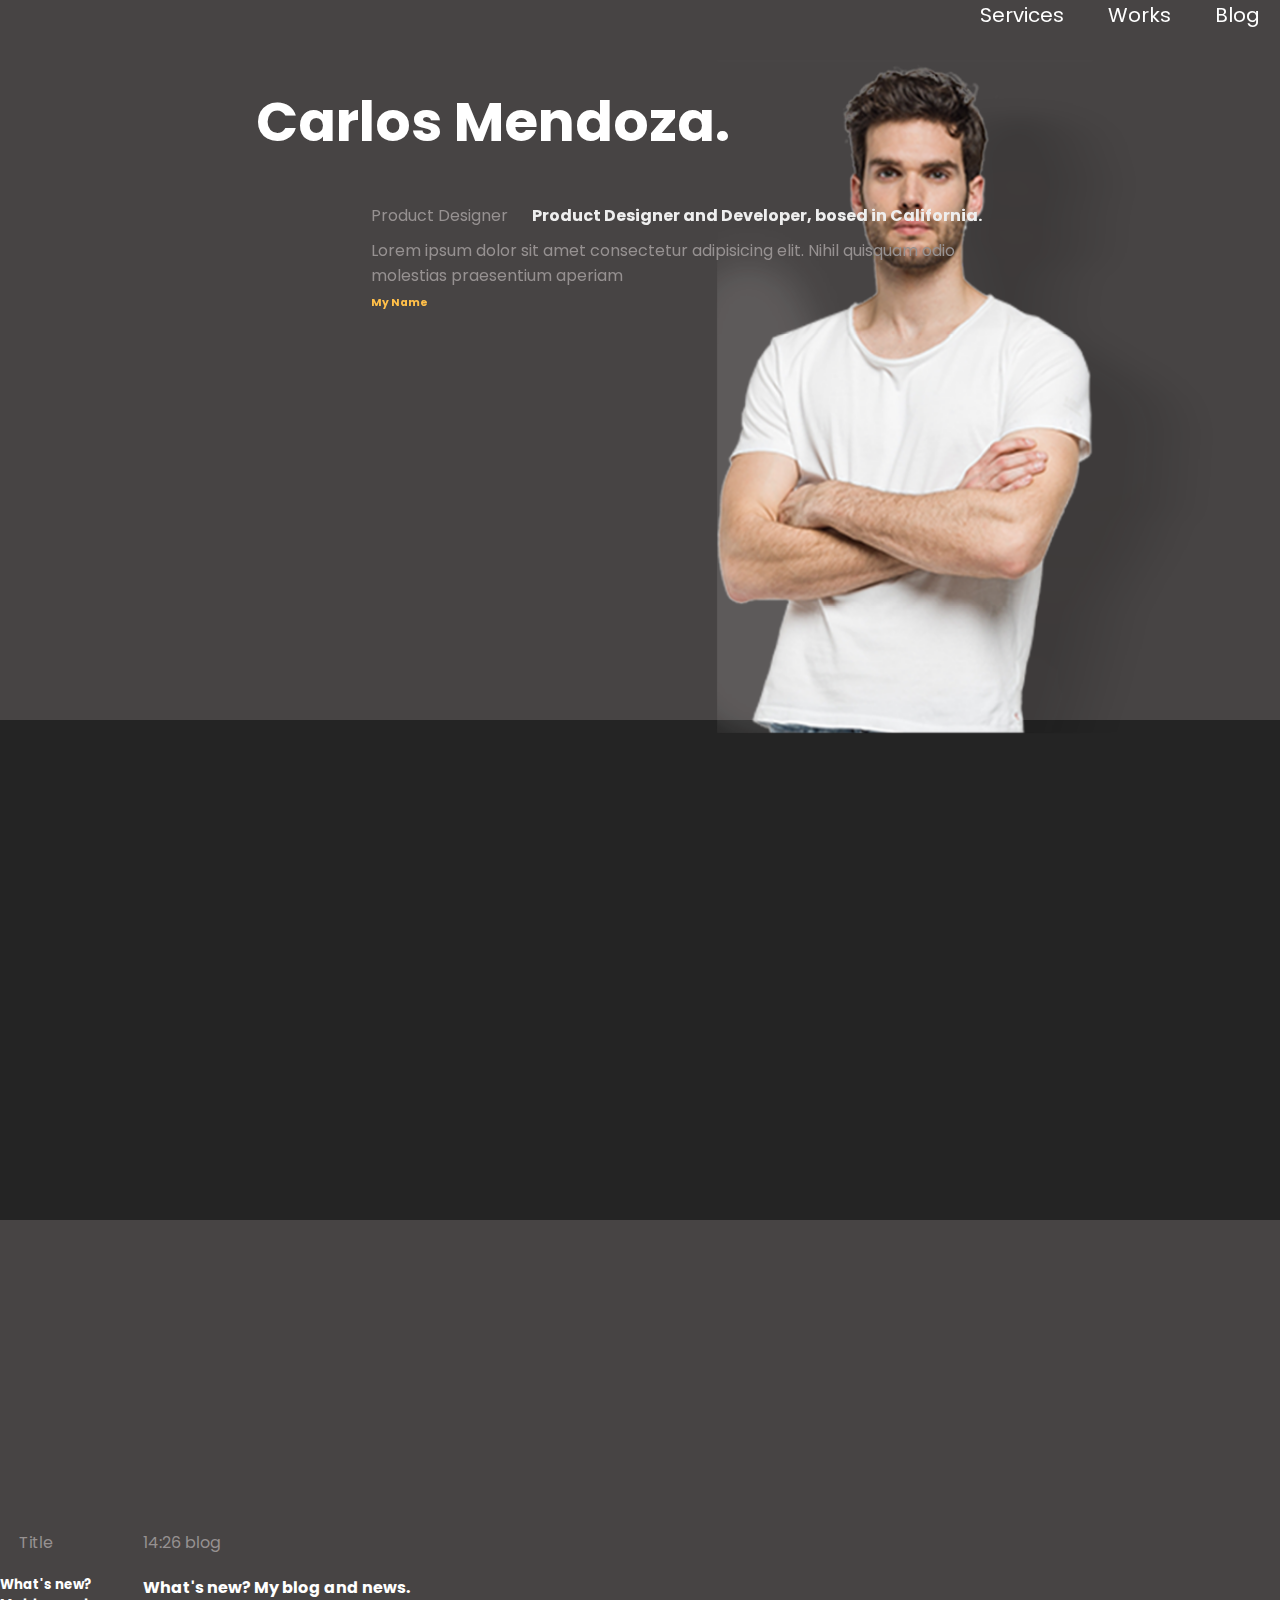
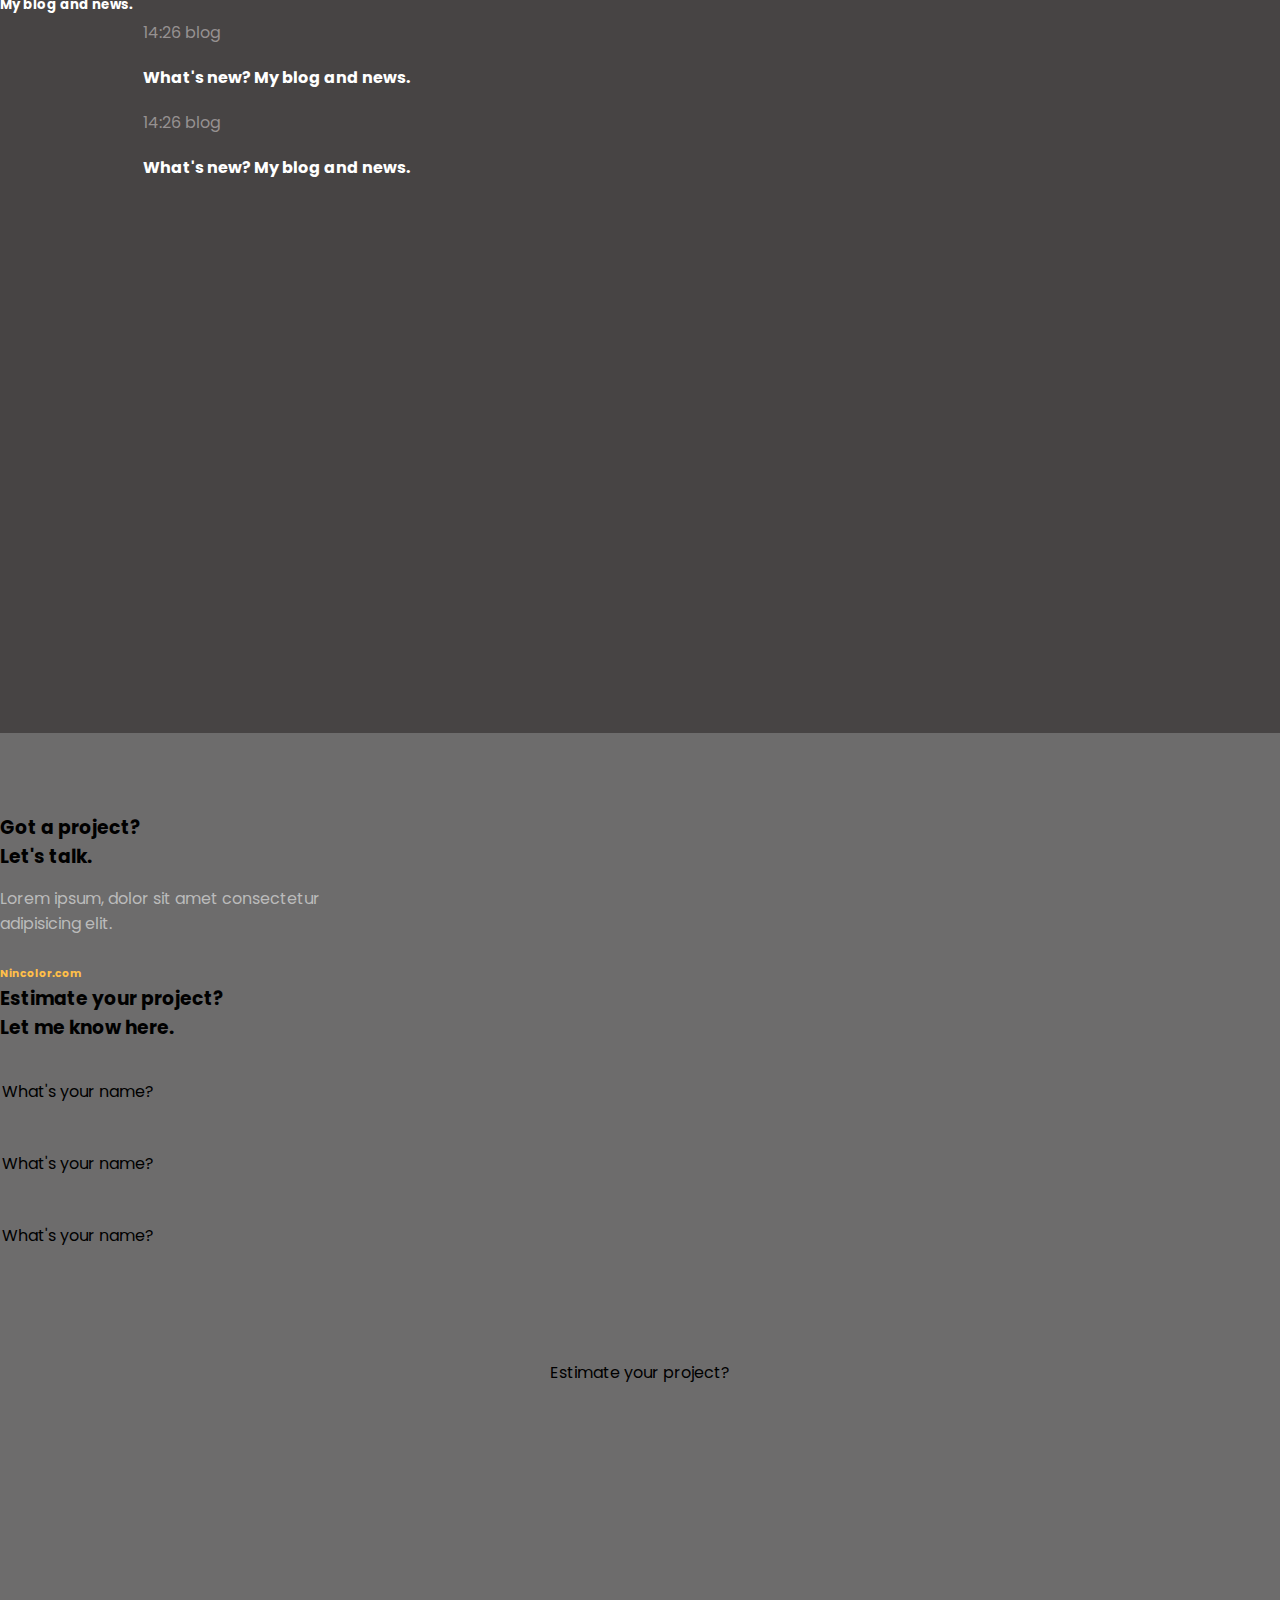
<file: kusto/index.html>
<!DOCTYPE html>
<html lang="en">
<head>
    <meta charset="UTF-8">
    <meta http-equiv="X-UA-Compatible" content="IE=edge">
    <meta name="viewport" content="width=device-width, initial-scale=1.0">
    <title>Welcom to web site</title>
    <link href="https://unpkg.com/aos@2.3.1/dist/aos.css" rel="stylesheet">
    <script src="https://unpkg.com/aos@2.3.1/dist/aos.js"></script>
    <link href="https://cdn.jsdelivr.net/npm/bootstrap@5.1.3/dist/css/bootstrap.min.css" rel="stylesheet" integrity="sha384-1BmE4kWBq78iYhFldvKuhfTAU6auU8tT94WrHftjDbrCEXSU1oBoqyl2QvZ6jIW3" crossorigin="anonymous">
    <link rel="stylesheet" href="https://pro.fontawesome.com/releases/v5.10.0/css/all.css" integrity="sha384-AYmEC3Yw5cVb3ZcuHtOA93w35dYTsvhLPVnYs9eStHfGJvOvKxVfELGroGkvsg+p" crossorigin="anonymous"/>
    <link rel="stylesheet" href="style.css">
</head>
<body>
    <div class="box w-100">
        <nav>
            <div class="container">
                <div class="logo">
                    <i class="far fa-grin"></i>
                </div>
                <ul class="list-group list-group-horizontal">
                    <li data-aos="fade-right" data-aos-delay="50"><a href="#">Services</a></li>
                    <li data-aos="fade-right" data-aos-delay="200"><a href="#">Works</a></li>
                    <li data-aos="fade-right" data-aos-delay="300"><a href="#">Blog</a></li>
                </ul>
            </div>
        </nav>
        <div class="display w-100" >
            <div class="box1 row">
                <div class="img col-12 col-md-6">
                    <h1 data-aos="fade-left" >Carlos Mendoza.</h1>
                    <img src="model.png" alt="" class="model">
                    <a href="#"><i class="fab fa-facebook" data-aos="fade-up" data-aos-delay="50"></i></a>
                    <a href="#"><i class="fab fa-instagram" data-aos="fade-up" data-aos-delay="150"></i></a>
                    <a href="#"><i class="fab fa-linkedin-in" data-aos="fade-up" data-aos-delay="250"></i></a>
                </div>
                <div class="title col-12 col-md-6">
                    <i class="fas fa-arrow-right"></i>
                    <p data-aos="fade-left">Product Designer</p>
                    <h4 data-aos="fade-left" data-aos-delay="200">Product Designer and Developer, bosed in California.</h4>
                    <p data-aos="fade-left" data-aos-delay="300">
                        Lorem ipsum dolor sit amet consectetur adipisicing elit. Nihil quisquam odio molestias praesentium aperiam 
                    </p>
                    <a href="#">
                        <h6 data-aos="fade-left" data-aos-delay="400">My Name</h6>
                        <i class="fas fa-arrow-right" data-aos="fade-left" data-aos-delay="400"></i>
                    </a>
                </div>
            </div>
        </div>
    </div>
    <div class="past">
        <div class="container">
            <div class="row">
                <div class="past1 col-md-6 w-50" data-aos="fade-up">
                    <i class="fas fa-arrow-right"></i>
                    <p>Title</p>
                    <h5>Any Type Of Query & Discussion.</h5>
                    <p>Lorem ipsum dolor sit amet, consectetur adipisicing elit.</p>
                    <a href="#">
                        <h6>Nincolor.com</h6>
                        <i class="fas fa-arrow-right"></i>
                    </a>
                </div>
                <div class="past2 col-md-6 w-50" data-aos="fade-up" data-aos-delay="250">
                    <h4>
                        You con't use up creatlvlty, the more you use, more you have in your signifant mind. 
                    </h4>
                    <p>Lorem, ipsum dolor sit amet consectetur adipisicing elit. Omnis saepe excepturi asperiores illum aliquam alias. Voluptatibus blanditiis vitae in, quo placeat ab vero labore eos, aut ad voluptatum, asperiores eaque?</p>
                    <div class="row">
                        <div class="col-12 col-md-6">
                            <h1>14</h1>
                            <p>previous condition</p>
                        </div>
                        <div class="col-12 col-md-6">
                            <h1>187</h1>
                            <p>next case</p>
                        </div>
                    </div>
                </div>
            </div>
        </div>
    </div>
    <div class="orta">
        <div class="container">
            <div class="row">
                <div class="card card1 col-md-4" data-aos="fade-up" data-aos-delay="50">
                    <i class="fas fa-desktop"></i>
                    <h4>Product Designer.</h4>
                </div>
                <div class="card col-md-4" data-aos="fade-up" data-aos-delay="250">
                    <i class="fas fa-desktop"></i>
                    <h4>Branding Designer.</h4>
                </div>
                <div class="card col-md-4" data-aos="fade-up" data-aos-delay="350">
                    <i class="fas fa-desktop"></i>
                    <h4>Full Stack Developer.</h4>
                </div>
            </div>
        </div>
    </div>
    <div class="chec">
        <div class="container">
            <div class="div">
                <div class="div1 w-50">
                    <i class="fas fa-arrow-right"></i>
                    <p>Title</p>
                    <h5>What's new?<br> My blog and news.</h5>
                </div>
                <div class="div2 w-50">
                    <div class="row">
                        <div class="col-12">
                            <p>14:26 blog</p>
                            <h4>What's new? My blog and news.</h4>
                            <i class="fas fa-arrow-right"></i>
                        </div>
                        <div class="col-12">
                            <p>14:26 blog</p>
                            <h4>What's new? My blog and news.</h4>
                            <i class="fas fa-arrow-right"></i>
                        </div>
                        <div class="col-12">
                            <p>14:26 blog</p>
                            <h4>What's new? My blog and news.</h4>
                            <i class="fas fa-arrow-right"></i>
                        </div>                        
                    </div>
                </div>
            </div>
        </div>
        <div class="container">
            <div class="chec2 d-flex">
                <div class="w-50" data-aos="fade-up" data-aos-delay="50">
                    <img src="images.jpg" alt="">
                </div>
                <div class="text w-50" data-aos="fade-up" data-aos-delay="250">
                    <!-- <p>''</p> -->
                    <h3 data-aos="fade-up" data-aos-delay="350">Amazing! At vero eos et occu samus et kusto odio dignissimoson ducimus qui blan ditlis proesen thum volup capitan nise no kamani kuc kuc hatohe!</h3>
                    <h5>James Wardey</h5>
                    <span>Amazing company</span>
                    <table>
                        <tr>
                            <td class="td"></td>
                            <td></td>
                            <td></td>
                            <td></td>
                        </tr>
                    </table>
                </div>
            </div>
        </div>
    </div>
    <div class="footer">
        <div class="container">
            <div class="foo w-100 d-flex">
                <div class="bir w-50">
                    <h3 class="text-white">Got a project? <br> Let's talk.</h3>
                    <p>Lorem ipsum, dolor sit amet consectetur <br> adipisicing elit.</p>
                    <a href="#">
                        <h6>Nincolor.com</h6>
                        <i class="fas fa-arrow-right"></i>
                    </a>
                </div>
                <div class="ikki w-50">
                    <h3 class="text-white">Estimate your project? <br> Let me know here.</h3>
                    <table class="table text-white">
                        <tr>
                            <td>What's your name?</td>
                        </tr>
                        <tr>
                            <td>What's your name?</td>
                        </tr>
                        <tr>
                            <td>
                                What's your name? <i class="fas fa-arrow-right"></i> </td>
                        </tr>
                    </table>
                </div>
            </div>
        </div>
        <div class="icon mt-5">
            <i class="far fa-grin" ></i>
            <p class="text-white mt-3">Estimate your project?</p>
            <a href="#"><i class="fab fa-facebook"></i></a>
            <a href="#"><i class="fab fa-instagram"></i></a>
            <a href="#" ><i class="fab fa-linkedin-in"></i></a>
        </div>
    </div>






    <script src="https://cdn.jsdelivr.net/npm/bootstrap@5.1.3/dist/js/bootstrap.bundle.min.js" integrity="sha384-ka7Sk0Gln4gmtz2MlQnikT1wXgYsOg+OMhuP+IlRH9sENBO0LRn5q+8nbTov4+1p" crossorigin="anonymous"></script>
    
    <script>
        AOS.init({
            duration: 1000,
            offset: 200
        });
    </script>
</body>
</html>
</file>
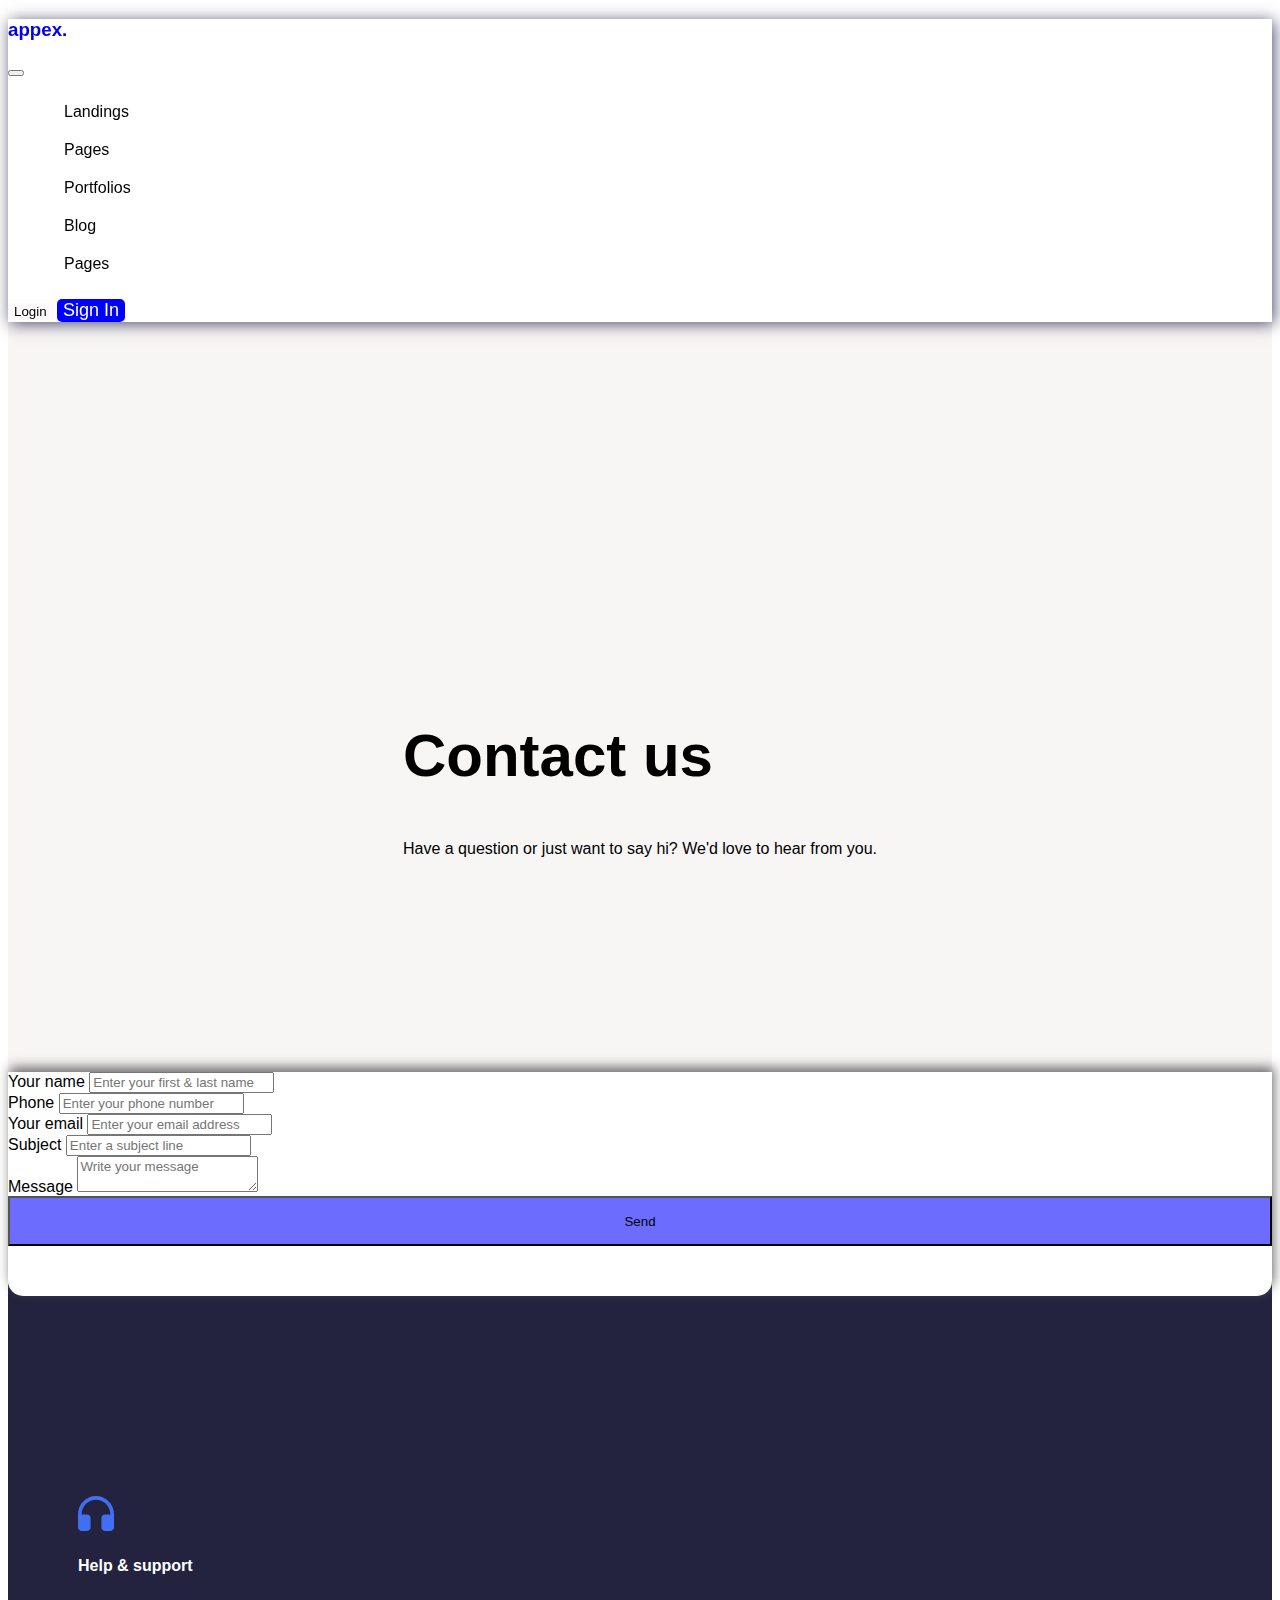
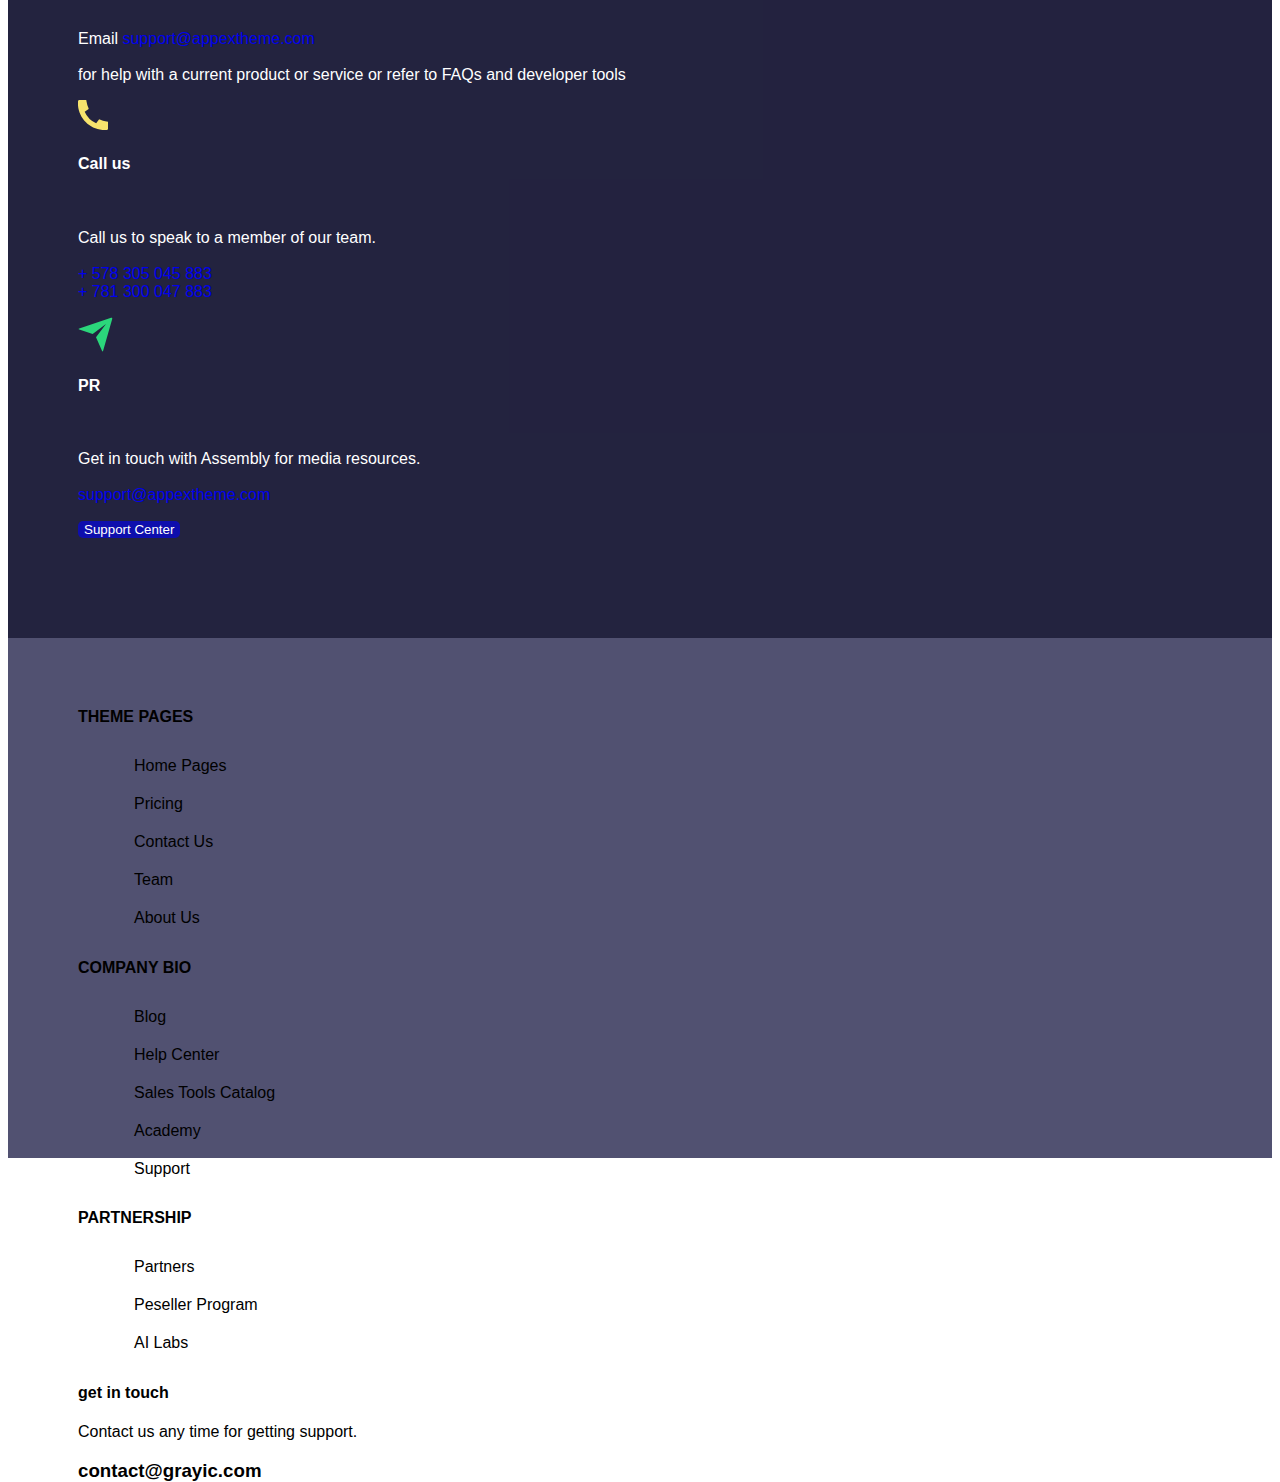
<file: Web sayit3/index.html>
<!DOCTYPE html>
<html lang="en">

<head>
    <meta charset="UTF-8">
    <meta http-equiv="X-UA-Compatible" content="IE=edge">
    <meta name="viewport" content="width=device-width, initial-scale=1.0">
    <title>Document</title>
    <link rel="stylesheet" href="https://cdn.jsdelivr.net/npm/bootstrap@4.6.0/dist/css/bootstrap.min.css"
        integrity="sha384-B0vP5xmATw1+K9KRQjQERJvTumQW0nPEzvF6L/Z6nronJ3oUOFUFpCjEUQouq2+l" crossorigin="anonymous">
    <link rel="stylesheet" href="https://cdnjs.cloudflare.com/ajax/libs/font-awesome/5.15.3/css/all.min.css"
        integrity="sha512-iBBXm8fW90+nuLcSKlbmrPcLa0OT92xO1BIsZ+ywDWZCvqsWgccV3gFoRBv0z+8dLJgyAHIhR35VZc2oM/gI1w=="
        crossorigin="anonymous" />
        <link rel="stylesheet" href="https://pro.fontawesome.com/releases/v5.10.0/css/all.css" integrity="sha384-AYmEC3Yw5cVb3ZcuHtOA93w35dYTsvhLPVnYs9eStHfGJvOvKxVfELGroGkvsg+p" crossorigin="anonymous"/>
    <link rel="stylesheet" href="style.css">
</head>

<body>

    <header>
        <div class="sticky">
            <nav class="navbar navbar-expand-lg navbar-light d-flex justify-content-between py-4 px-5">
                <a class="navbar-brand" href="#">
                    <h3>appex.</h3>
                </a>
                <button class="navbar-toggler" type="button" data-toggle="collapse" data-target="#navbarNavDropdown"
                    aria-controls="navbarNavDropdown" aria-expanded="false" aria-label="Toggle navigation">
                    <span class="navbar-toggler-icon"></span>
                </button>
                <div class="contact">

                    <ul class="menu d-flex p-0 m-0">
                        <li>
                            <a href="#">Landings</a>
                            <ul class="inner-menu p-0 m-0">
                                <li><a href="#">Software </a></li>
                                <li><a href="#">Mobile App </a></li>
                                <li><a href="#">Video Conferrence </a></li>
                                <li><a href="#">Crypto </a></li>
                                <li><a href="#">Web Application </a></li>
                                <li><a href="#">IOS App </a></li>
                                <li><a href="#">Web Hosting </a></li>
                                <li><a href="#">Online Course </a></li>
                            </ul>
                        </li>
                        <li><a href="#">Pages</a>
                            <ul class="inner-menu p-0 m-0">
                                <li><a href="#">Software </a></li>
                                <li><a href="#">Mobile App </a></li>
                                <li><a href="#">Video Conferrence </a></li>
                                <li><a href="#">Crypto </a></li>
                                <li><a href="#">Web Application </a></li>
                                <li><a href="#">IOS App </a></li>
                                <li><a href="#">Web Hosting </a></li>
                                <li><a href="#">Online Course </a></li>
                            </ul>
                        </li>
                        <li><a href="#">Portfolios</a>
                            <ul class="inner-menu p-0 m-0">
                                <li><a href="#">Software </a></li>
                                <li><a href="#">Mobile App </a></li>
                                <li><a href="#">Video Conferrence </a></li>
                                <li><a href="#">Crypto </a></li>
                                <li><a href="#">Web Application </a></li>
                                <li><a href="#">IOS App </a></li>
                                <li><a href="#">Web Hosting </a></li>
                                <li><a href="#">Online Course </a></li>
                            </ul>
                            <ul class="inner-menu p-0 m-0">
                                <li><a href="#">Software </a></li>
                                <li><a href="#">Mobile App </a></li>
                                <li><a href="#">Video Conferrence </a></li>
                                <li><a href="#">Crypto </a></li>
                                <li><a href="#">Web Application </a></li>
                                <li><a href="#">IOS App </a></li>
                                <li><a href="#">Web Hosting </a></li>
                                <li><a href="#">Online Course </a></li>
                            </ul>
                        </li>
                        <li><a href="#">Blog</a></li>
                        <li><a href="#">Pages</a></li>

                    </ul>
                </div>
                <button class="log">Login</button>
                <button class="kkk px-4 py-2">Sign In</button>

            </nav>
        </div>
        <div class="row kuk">
            <div class="col-lg-12">
                <div class="contact-us-banner text-center mx-5 my-5">
                    <h2 class="tac">Contact us</h2>
                    <p>Have a question or just want to say hi? We'd love to hear from you.</p>
                </div>
            </div>
        </div>
        <div class="contact-us-form-area">
            <div class="container">
                <div class="row">
                    <div class="col-lg-12">
                        <form action="#" class="contact-us-form">
                            <div class="row">
                                <div class="col-lg-6">
                                    <div class="form-group mx-5 my-3">
                                        <label>Your name</label>
                                        <input type="text" name="name" id="name" class="form-control"
                                            placeholder="Enter your first & last name">
                                    </div>
                                    <div class="form-group mx-5 my-3">
                                        <label>Phone</label>
                                        <input type="number" name="phone" id="phone" class="form-control"
                                            placeholder="Enter your phone number">
                                    </div>
                                </div>

                                <div class="col-lg-6">
                                    <div class="form-group mx-5 my-3">
                                        <label>Your email</label>
                                        <input type="email" name="email" id="email" class="form-control"
                                            placeholder="Enter your email address">
                                    </div>

                                    <div class="form-group mx-5 my-3">
                                        <label>Subject</label>
                                        <input type="text" name="subject" id="subject" class="form-control"
                                            placeholder="Enter a subject line">
                                    </div>
                                </div>
                                <div class="col-lg-12">
                                    <div class="form-group mx-5 my-3 ">
                                        <label>Message</label>
                                        <textarea class="form-control" placeholder="Write your message"></textarea>
                                    </div>
                                </div>
                                <div class="col-lg-12">
                                    <button class="btn focus-reset d-flex justify-content-center my-2">Send</button>
                                </div>
                            </div>
                        </form>
                    </div>
                </div>
            </div>
            <div class="container1">
                <div class="row contact-get-in-touch-area">
                    <div class="col-lg-4 col-md-6 col-sm-6">
                        <div class="get-in-touch-single">
                            <div class="icon my-3">
                                <svg xmlns="http://www.w3.org/2000/svg" width="36" height="35" viewBox="0 0 36 35">
                                    <g>
                                        <g>
                                            <path fill="#416ff4"
                                                d="M3.6 18.421H9c1.988 0 3.6 1.65 3.6 3.684v9.21C12.6 33.352 10.988 35 9 35H3.6C1.612 35 0 33.35 0 31.316V18.42C0 8.247 8.059 0 18 0s18 8.247 18 18.421v12.895C36 33.35 34.388 35 32.4 35H27c-1.988 0-3.6-1.65-3.6-3.684v-9.21c0-2.035 1.612-3.685 3.6-3.685h5.4c0-8.139-6.447-14.737-14.4-14.737S3.6 10.282 3.6 18.421z" />
                                        </g>
                                    </g>
                                </svg>
                            </div>
                            <div class="content">
                                <h4>Help & support</h4>
                                <br>
                                <p>Email <a href="#">support@appextheme.com</a> <br>
                                    <br>
                                    for help with a current product or service or refer to FAQs and developer tools
                                </p>
                            </div>
                        </div>
                    </div>
                    <div class="col-lg-4 col-md-6 col-sm-6">
                        <div class="get-in-touch-single">
                            <div class="icon my-3">
                                <svg xmlns="http://www.w3.org/2000/svg" width="30" height="30" viewBox="0 0 30 30">
                                    <g>
                                        <g>
                                            <path fill="#f7e36d"
                                                d="M30.108 22.422v5.934c0 .882-.68 1.614-1.56 1.675-.734.05-1.333.077-1.796.077C11.922 30.108-.1 18.088-.1 3.257c0-.464.025-1.063.077-1.796A1.678 1.678 0 0 1 1.652-.1h5.934a.84.84 0 0 1 .836.755c.039.386.074.693.108.927a23.33 23.33 0 0 0 2.027 6.714.765.765 0 0 1-.247.952L6.69 11.836a21.896 21.896 0 0 0 11.485 11.486l2.585-3.615a.775.775 0 0 1 .962-.25 23.33 23.33 0 0 0 6.713 2.022c.233.034.54.07.923.107a.84.84 0 0 1 .753.836z" />
                                        </g>
                                    </g>
                                </svg>
                            </div>
                            <div class="content">
                                <h4>Call us</h4>
                                <br>
                                <p>Call us to speak to a member of our team.<br>
                                    <br>
                                    <a href="#"> + 578 305 045 883</a><br>
                                    <a href="#"> + 781 300 047 883</a>
                                </p>
                            </div>
                        </div>
                    </div>
                    <div class="col-lg-4 col-md-6 col-sm-6">
                        <div class="get-in-touch-single">
                            <div class="icon my-3">
                                <svg xmlns="http://www.w3.org/2000/svg" width="35" height="35" viewBox="0 0 35 35">
                                    <g>
                                        <g>
                                            <path fill="#2bd67b"
                                                d="M1.244 12.525c-.87-.29-.879-.758.016-1.057L33.072.865c.882-.293 1.387.2 1.14 1.063l-9.09 31.81c-.25.882-.758.912-1.132.075L18 20.333 28 7 14.667 17 1.244 12.525z" />
                                        </g>
                                    </g>
                                </svg>
                            </div>
                            <div class="content">
                                <h4>PR</h4>
                                <br>
                                <p>Get in touch with Assembly for media resources.
                                    <br>
                                    <br>
                                    <a href="#"> support@appextheme.com</a>
                                </p>
                            </div>
                        </div>
                    </div>
                </div>
                <div class="row">
                    <div class="col-lg-12">
                        <div class="contact-us-supp-btn my-4">
                            <button class="bbb focus-reset py-3 px-5">Support Center</button>
                        </div>
                    </div>
                </div>
            </div>

        </div>

    </header>





    <!-- Footer Area -->
    <footer class="footer-inner">
        <div class="dddd">
            <div class="row footer-quick-link-area justify-content-lg-center">
                <div class="col-lg-3 col-md-4 col-sm-6">
                    <div class="footer-area-list-item">
                        <h4>THEME PAGES</h4>
                        <ul class="list-unstyled">
                            <li><a href="#">Home Pages</a></li>
                            <li><a href="#">Pricing</a></li>
                            <li><a href="#">Contact Us</a></li>
                            <li><a href="#">Team</a></li>
                            <li><a href="#">About Us</a></li>
                        </ul>
                    </div>
                </div>
                <div class="col-lg-3 col-md-4 col-sm-6">
                    <div class="footer-area-list-item">
                        <h4>COMPANY BIO</h4>
                        <ul class="list-unstyled">
                            <li><a href="#">Blog</a></li>
                            <li><a href="#">Help Center</a></li>
                            <li><a href="#">Sales Tools Catalog</a></li>
                            <li><a href="#">Academy</a></li>
                            <li><a href="#">Support</a></li>
                        </ul>
                    </div>
                </div>
                <div class="col-xl-3 col-lg-2 col-md-4 col-sm-6">
                    <div class="footer-area-list-item">
                        <h4>PARTNERSHIP</h4>
                        <ul class="list-unstyled">
                            <li><a href="#">Partners</a></li>
                            <li><a href="#">Peseller Program</a></li>
                            <li><a href="#">AI Labs</a></li>
                        </ul>
                    </div>
                </div>
                <div class="col-xl-3 col-lg-4 col-md-6 col-sm-6">
                    <div class="footer-area-list-item get-in-touch-area">
                        <h4>get in touch</h4>
                        <p>Contact us any time for getting support.</p>
                        <h3>contact@grayic.com</h3>
                        <!-- <ul class="list-unstyled">
                            <li><a href="#"><i class="fab fa-facebook-f"></i></a></li>
                            <li><a href="#"><i class="fab fa-twitter"></i></a></li>
                            <li><a href="#"><i class="fab fa-instagram"></i></a></li>
                        </ul>-->
                        <a class="icon"><i class="fab fa-twitter"></i></a>
                        <a class="icon"> <i class="fab fa-instagram-square"></i></a>
                        <a class="icon"> <i class="fab fa-facebook-square"></i></a>
                    </div>
                </div>
            </div>
        </div>
    </footer>






































    <script src="https://code.jquery.com/jquery-3.5.1.slim.min.js"
        integrity="sha384-DfXdz2htPH0lsSSs5nCTpuj/zy4C+OGpamoFVy38MVBnE+IbbVYUew+OrCXaRkfj"
        crossorigin="anonymous"></script>
    <script src="https://cdn.jsdelivr.net/npm/popper.js@1.16.1/dist/umd/popper.min.js"
        integrity="sha384-9/reFTGAW83EW2RDu2S0VKaIzap3H66lZH81PoYlFhbGU+6BZp6G7niu735Sk7lN"
        crossorigin="anonymous"></script>
    <script src="https://cdn.jsdelivr.net/npm/bootstrap@4.6.0/dist/js/bootstrap.min.js"
        integrity="sha384-+YQ4JLhjyBLPDQt//I+STsc9iw4uQqACwlvpslubQzn4u2UU2UFM80nGisd026JF"
        crossorigin="anonymous"></script>
</body>

</html>
</file>
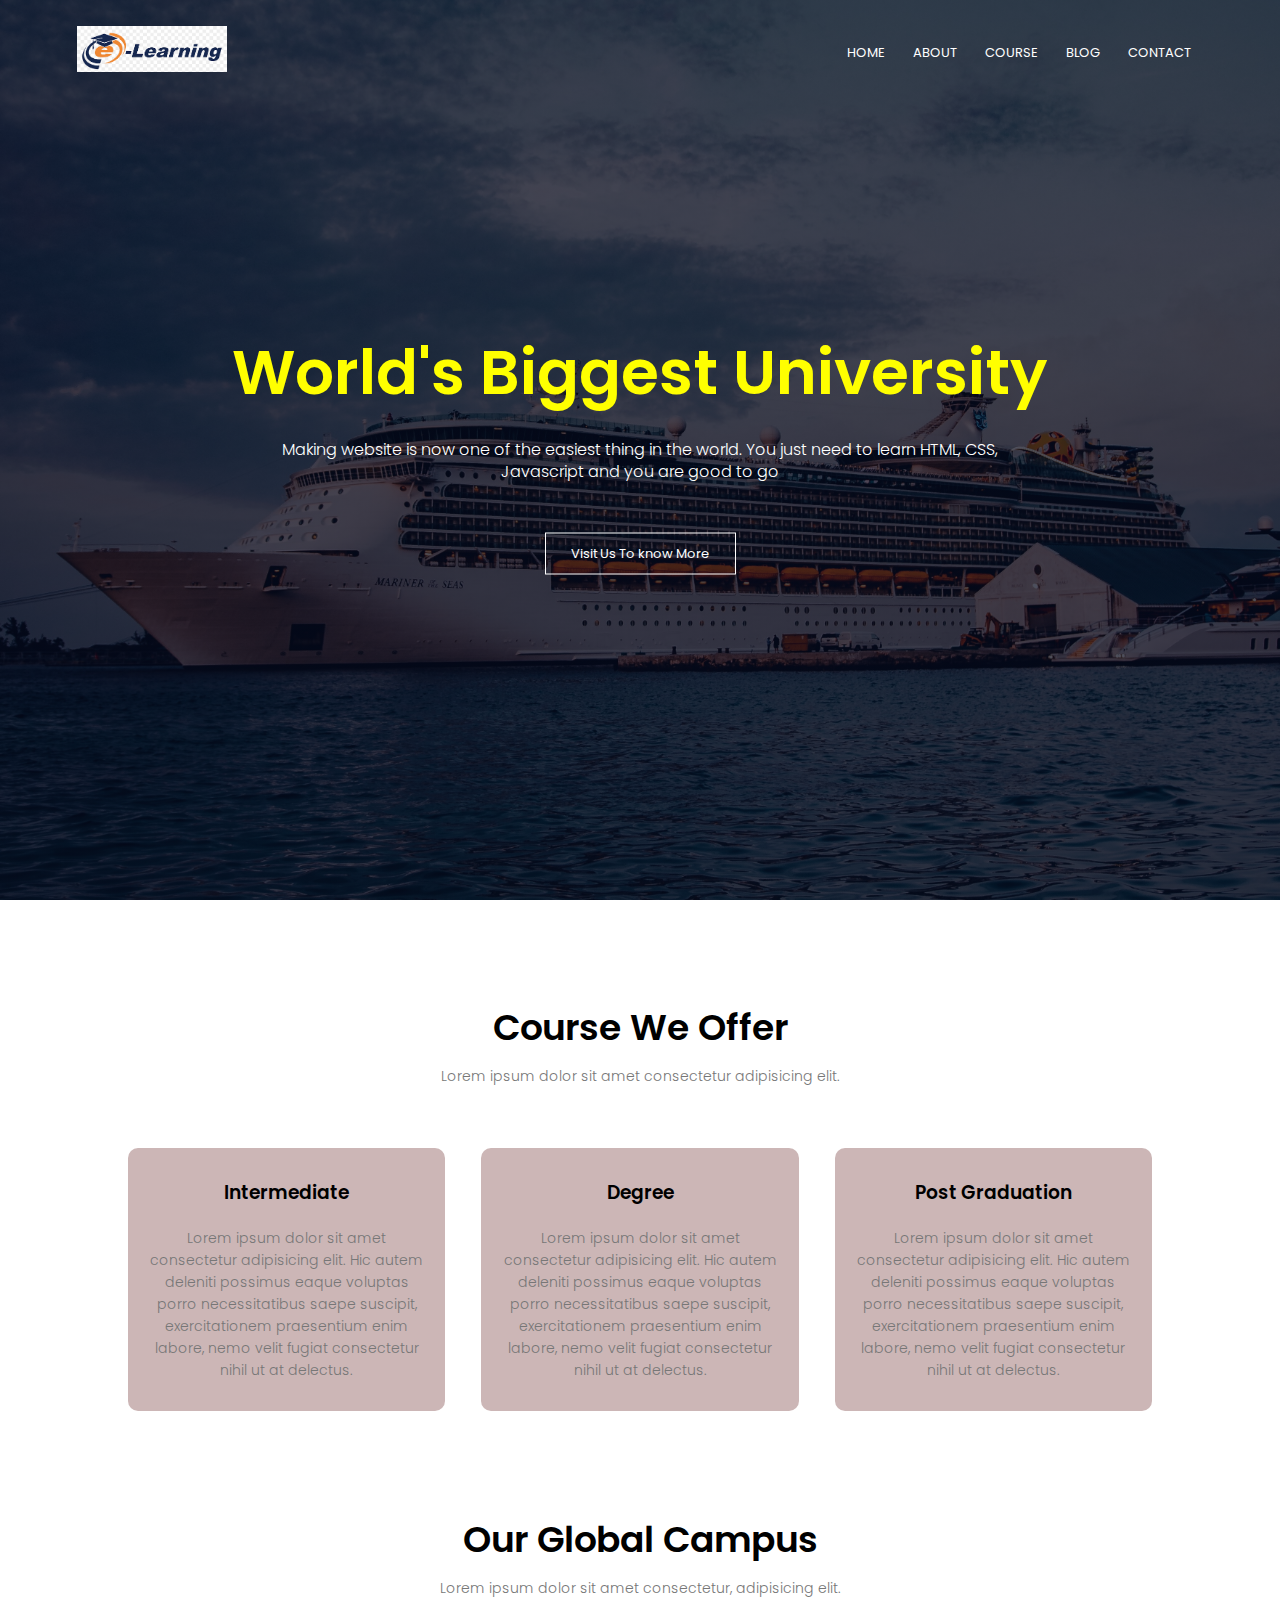
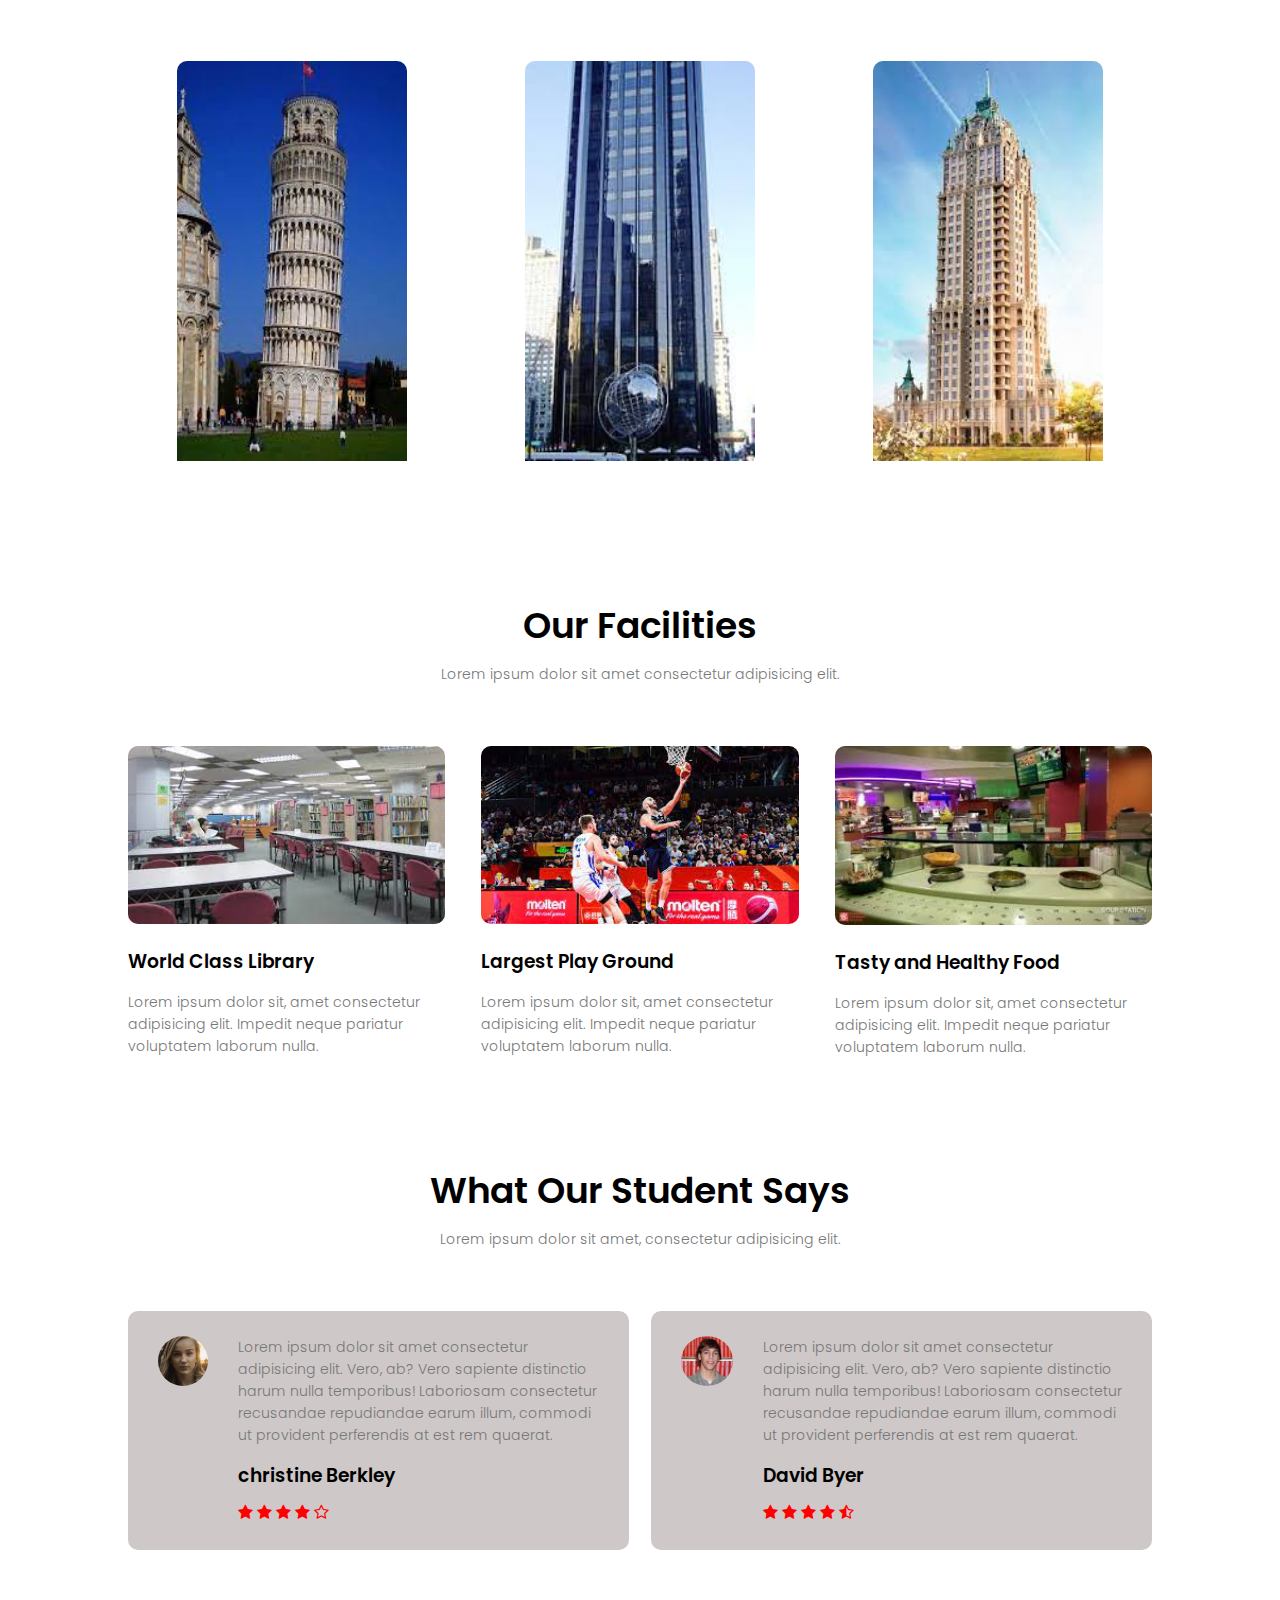
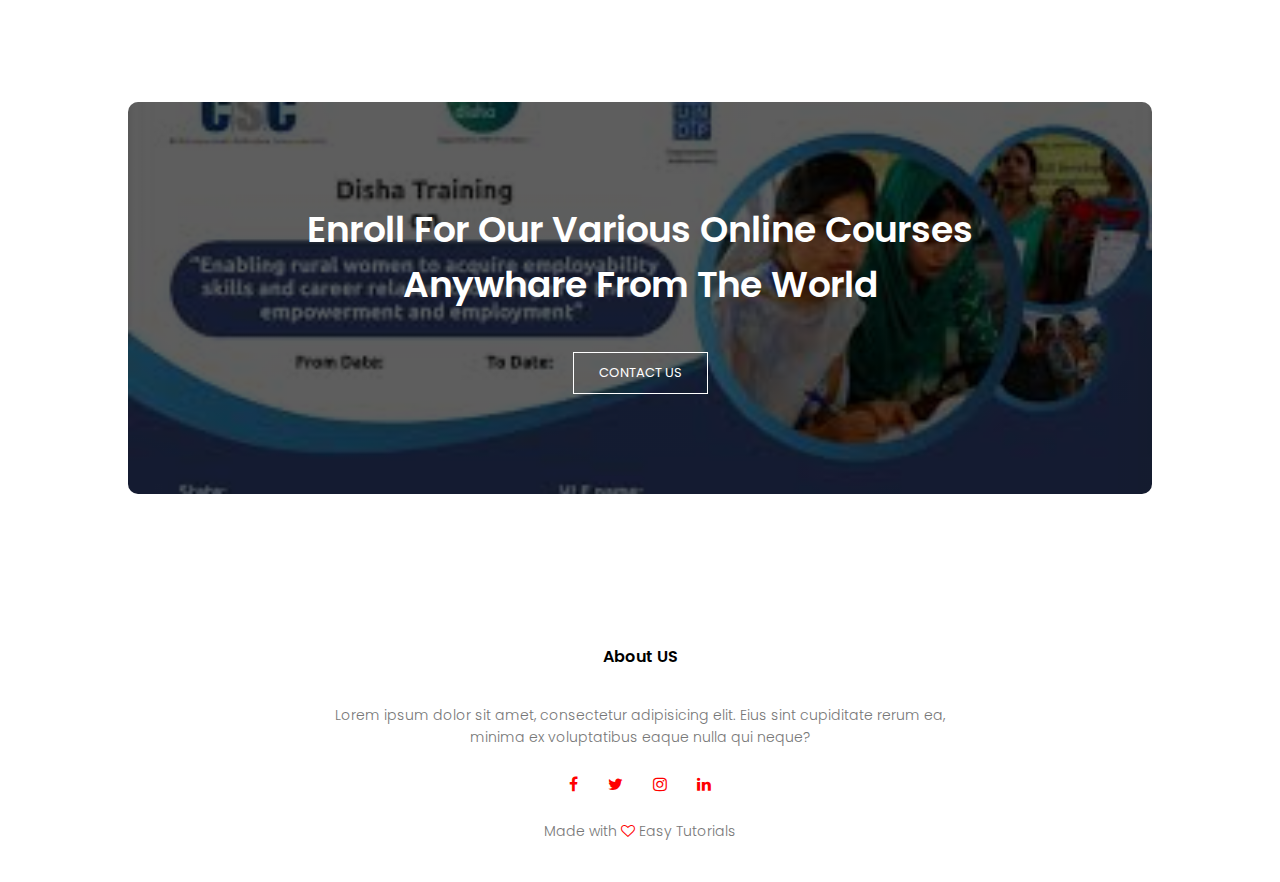
<file: web sayit5/index.html>
<!DOCTYPE html>
<html lang="en">
<head>
    <meta charset="UTF-8">
    <meta http-equiv="X-UA-Compatible" content="IE=edge">
    <meta name="viewport" content="width=device-width, initial-scale=1.0">
    <title>University Website Design - Easy Tutorials</title>
    <link rel="stylesheet" href="style.css">
    <link rel="preconnect" href="https://fonts.gstatic.com">
<link href="https://fonts.googleapis.com/css2?family=Poppins:wght@100;200;300;400;600;700&display=swap" rel="stylesheet"> 
<link rel="stylesheet" href="https://cdnjs.cloudflare.com/ajax/libs/font-awesome/4.7.0/css/font-awesome.css" integrity="sha512-5A8nwdMOWrSz20fDsjczgUidUBR8liPYU+WymTZP1lmY9G6Oc7HlZv156XqnsgNUzTyMefFTcsFH/tnJE/+xBg==" crossorigin="anonymous" referrerpolicy="no-referrer" />
</head>
<body>
 
    <section class="header">
     <nav>
         <a href="index.html"><img src="images.png"></a>
         <div class="nav-links" id="navLinks">
            <i class="fa fa-times" onclick="hideMenu()"></i>

           <ul>
               <li><a href="">HOME</a></li>
               <li><a href="">ABOUT</a></li>
               <li><a href="">COURSE</a></li>
               <li><a href="">BLOG</a></li>
               <li><a href="">CONTACT</a></li>
           </ul>
         </div>
         <i class="fa fa-bars" onclick="showMenu()"></i>

     </nav>

     <div class="text-box">
        <h1>World's Biggest University</h1>
        <p>Making website is now one of the easiest thing in the world. You
            just need to learn HTML, CSS, <br> Javascript and you are good to go
        </p>
        <a href="#" class="hero-btn">Visit Us To know More</a>

     </div>
    </section>
    

    <!----course------->

    <section class="course">
        <h1>Course We Offer</h1>
        <p>Lorem ipsum dolor sit amet consectetur adipisicing elit.</p>
        <div class="row">
            <div class="course-col">
               <h3>Intermediate</h3>
               <p>Lorem ipsum dolor sit amet consectetur adipisicing elit. 
                   Hic autem deleniti possimus eaque voluptas porro necessitatibus saepe suscipit,
                    exercitationem praesentium enim labore, nemo velit fugiat consectetur nihil ut at delectus.</p>
            </div>
            <div class="course-col">
                <h3>Degree</h3>
                <p>Lorem ipsum dolor sit amet consectetur adipisicing elit. 
                    Hic autem deleniti possimus eaque voluptas porro necessitatibus saepe suscipit,
                     exercitationem praesentium enim labore, nemo velit fugiat consectetur nihil ut at delectus.</p>
             </div>
             <div class="course-col">
                <h3>Post Graduation</h3>
                <p>Lorem ipsum dolor sit amet consectetur adipisicing elit. 
                    Hic autem deleniti possimus eaque voluptas porro necessitatibus saepe suscipit,
                     exercitationem praesentium enim labore, nemo velit fugiat consectetur nihil ut at delectus.</p>
             </div>

        </div>

    </section>

     <!---campus---->

      <section class="campus">
         <h1>Our Global Campus</h1>
         <p>Lorem ipsum dolor sit amet consectetur, adipisicing elit.</p>


         <div class="row">
            <div class="campus-col">
               <img src="index.jpeg">
               <div class="layer">
                 <h3>LONDON</h3>
               </div>
            </div>
            <div class="campus-col">
                <img src="images.jpeg">
                <div class="layer">
                  <h3>NEW YORK</h3>
                </div>
             </div>
             <div class="campus-col">
                <img src="rasm.jpeg">
                <div class="layer">
                  <h3>WASHIGTON</h3>
                </div>
             </div>
         </div>
      </section>



   <!-----Facilities---->

   <section class="facilities">
      <h1>Our Facilities</h1>
      <p>Lorem ipsum dolor sit amet consectetur adipisicing elit.</p>

      <div class="row">
        <div class="facilities-col">
            <img src="rasm2.jpeg">
            <h3>World Class Library</h3>
            <p>Lorem ipsum dolor sit, amet consectetur adipisicing elit.
                 Impedit neque pariatur voluptatem laborum nulla.</p>
        </div>
        <div class="facilities-col">
            <img src="rasm3.jpeg">
            <h3>Largest Play Ground</h3>
            <p>Lorem ipsum dolor sit, amet consectetur adipisicing elit.
                 Impedit neque pariatur voluptatem laborum nulla.</p>
        </div>
        <div class="facilities-col">
            <img src="rasm6.jpeg">
            <h3>Tasty and Healthy Food</h3>
            <p>Lorem ipsum dolor sit, amet consectetur adipisicing elit.
                 Impedit neque pariatur voluptatem laborum nulla.</p>
        </div>
      </div>
   </section>



   <!-----testimonials----->


   <section class="testimonials">
      <h1>What Our Student Says</h1>
      <p>Lorem ipsum dolor sit amet, consectetur adipisicing elit.</p>


      <div class="row">
          <div class="test-col">
             <img src="4.jpg">
             <div>
                 <p>Lorem ipsum dolor sit amet consectetur adipisicing elit.
                      Vero, ab? Vero sapiente distinctio harum nulla temporibus!
                       Laboriosam consectetur recusandae repudiandae earum illum, commodi
                        ut provident perferendis at est rem quaerat.</p>
                        <h3>christine Berkley</h3>
                        <i class="fa fa-star"></i>
                        <i class="fa fa-star"></i>
                        <i class="fa fa-star"></i>
                        <i class="fa fa-star"></i>
                        <i class="fa fa-star-o"></i>
             </div>
          </div>
          <div class="test-col">
            <img src="rasm9.jpeg">
            <div>
                <p>Lorem ipsum dolor sit amet consectetur adipisicing elit.
                     Vero, ab? Vero sapiente distinctio harum nulla temporibus!
                      Laboriosam consectetur recusandae repudiandae earum illum, commodi
                       ut provident perferendis at est rem quaerat.</p>
                       <h3>David Byer</h3>
                       <i class="fa fa-star"></i>
                        <i class="fa fa-star"></i>
                        <i class="fa fa-star"></i>
                        <i class="fa fa-star"></i>
                        <i class="fa fa-star-half-o"></i>
            </div>
         </div>
      </div>
   </section>


  <!----Call To Action---->


   <section class="cta">
      <h1>Enroll For Our Various Online Courses <br> Anywhare From The World</h1>
      <a href="" class="hero-btn">CONTACT US</a>
   </section> 
 

    <!----Footer---->

    <section class="footer">
      <h4>About US</h4>
      <p>Lorem ipsum dolor sit amet, consectetur adipisicing elit. 
          Eius sint cupiditate rerum ea,<br> minima ex voluptatibus eaque 
          nulla qui neque? </p>
          <div class="icons">
            <i class="fa fa-facebook"></i>
            <i class="fa fa-twitter"></i>
            <i class="fa fa-instagram"></i>
            <i class="fa fa-linkedin"></i>
          </div>
          <p>Made with <i class="fa fa-heart-o"></i> Easy Tutorials</p>
    </section>











 <!------JavaScript for Toggle Menu-------->
 <script>
     let navLinks = document.getElementById("navLinks");

     
     function showMenu() {
         navLinks.style.right = "0";
     }
     function hideMenu() {
         navLinks.style.right = "-200px";
     }
 </script>

</body>
</html>
</file>
<file: kusto/style.css>
@import url('https://fonts.googleapis.com/css2?family=Poppins:wght@300&display=swap');

* {
    padding: 0;
    margin: 0;
    box-sizing: border-box;
    font-family: 'Poppins', sans-serif;
}
a {
    text-decoration: none;
}
.box {
    background-color: rgb(71, 68, 68);
    width: 100%;
    height: 80vh;
}
.container {
    display: flex;
    justify-content: space-between;
    align-items: center;
}
nav {
    width: 100%;
    background: none;
}
nav ul li {
    display: inline-block;
    list-style-type: none;
}
.logo {
    font-size: 50px;
    color: rgb(255, 191, 73);
}
nav ul li a {
    text-decoration: none;
    padding: 0 20px;
    color: white;
    font-size: 20px;
}
nav ul li a:hover {
    color: rgb(187, 187, 187);
}
.display {
    width: 100%;
    display: flex;
    justify-content: center;
    align-items: center;
}
.box1 {
    width: 60%;
    padding-top: 50px;
}
.box1 h1 {
    color: rgb(255, 255, 255);
    font-size:55px;
    font-weight: bold;  
}
.img {
    position: relative;
}
.model {
    width: 65%;
    position: absolute;
    left: 60%;
    top: -20px;
}
.fab {
    padding: 30px 20px 0 0;
    color: white;
    font-size: 20px;
}
.box2 {
    width: 40%;
}
.title {
    padding-left: 15%;
}
.title p {
    display: inline-block;
    color: rgb(150, 145, 145);
}
.title i {
    color: rgb(150, 145, 145);
}
.title a i, h6 {
    color: rgb(255, 191, 73);
}
.title h6 {
    display: inline-block;
    padding: 0 20px 0 0;
}
.title a {
    text-decoration: none;
}
.title h4 {
    color: rgb(238, 238, 238);
}

.past {
    background-color: rgb(36, 36, 36);
    height: 500px;
}
.past1, .past2 {
    padding-top: 50px;
}
.past1 i, .past1 p {
    color: rgb(150, 145, 145);
    display: inline-block;
}
.past1 h5, .past2 h4 {
    color:rgb(238, 238, 238);
    padding: 20px 0;
}
.past1 a h6 {
    display: inline-block;
    padding: 25px 15px 0 0;
}
.past1 a i, .past2 h1, .bir a {
    color: rgb(255, 191, 73);
}
.past2 p {
    color: rgb(150, 145, 145);
}
.past2 h1 {
    display: inline-block;
    padding: 0 10px 0 0;
}
.past2 p {
    display: inline-block;
    font-size: 18px;
}
.orta {
    position: relative;
    width: 100%;
    height: 200px;
    background-color:rgb(71, 68, 68)
}
.card {
    width: 33%;
    background-color:rgb(109, 108, 108) ;
    padding: 50px;
}
.orta .row {
    position: absolute;
    top: -100px;
    left: 15%;
    display: flex;
    justify-content: space-between;
}
.orta h4 {
    padding: 15px 0;
    color: rgb(238, 238, 238);
}
.orta i {
    color: rgb(238, 238, 238);
    font-size: 22px;
}
.card1 {
    background-color: rgb(230, 159, 29);
}
.chec {
    background-color: rgb(71, 68, 68);
}
.div {
    margin-top: 100px;
    display: flex;
    justify-content: space-between;
}
.div1 h5 {
    color: white;
}
.div1 p, .div1 i {
    display: inline-block;
    color: rgb(150, 145, 145);
    padding: 10px 15px 10px 0;
}
.div2 p, h4 {
    display: inline-block;
    color: white;
    padding: 10px 3%;
}
.div2 i {
    color: white;
}
.div2 p {
    color:rgb(150, 145, 145)
}
.chec2 {
    margin: 100px 0 30px 0;
}
.text h3, h5 {
    color: white;
    padding: 10px 0 0 0;
}
.text span {
    color: rgb(150, 145, 145)
}
.text td {
    border: 5px solid rgb(70, 70, 70);
    padding:5px 30px;
    width: 60px;
    background-color: rgb(150, 145, 145)
}
.text .td {
    background-color: rgb(255, 191, 73);
}
.footer {
    background-color: rgb(109, 108, 108);
    height: 120vh;
}
.bir h6 {
    display: inline-block;
    padding: 15px 20px 0 0;
}
.bir p {
    color: rgb(187, 187, 187);
    padding: 15px 0;
}
.foo {
    padding: 80px 0;
}
.ikki h3 {
    margin-bottom: 20px;
}
.ikki td {
    padding: 15px 10px 30px 0;
}
.ikki td {
    border-color: rgb(150, 145, 145);
}
.ikki i {
    color: rgb(255, 191, 73);
    margin-left: 65%;
}
.icon {
    text-align: center;
}
.icon i {
    color: rgb(255, 191, 73);
    font-size: 50px;
}
.icon a i {
    color: white;
    font-size: 20px;
}
</file>
<file: Web sayit3/style.css>
* {
    font-family: "Poppins", sans-serif !important;
  }
  .sticky {
    position: sticky;
    top: 0;
    left: 0;
    z-index: 1000 !important;
    
  }
  
  header {
    background-color: rgba(247, 244, 244, 0.938);
    top: 0;
    left: 0;
    width: 100%;
  }
  .navbar {
    background-color: white;
    box-shadow: 2px 2px 15px rgba(1, 1, 48, 0.685);
  }
  
  ul {
    list-style-type: none;
  }
  
  li {
    position: relative;
  }
  ul a,
  ul a:hover {
    
    text-decoration: none;
    color: black;
    padding: 10px 16px;
    display: block;
  
  }
  .inner-menu {
      padding: 20px;
    background-color: rgb(255, 255, 255);
  
    position: absolute;
    top: 10px;
    left: 0;
    width: 200px;
  
    opacity: 0;
    visibility: hidden;
    transition: 0.3s;
  }
  
  li:hover .inner-menu {
    opacity: 1;
    visibility: visible;
    top: 40px;
    border-top: 3px solid blue;
    box-shadow: -10px -0px 20px #666,
           10px 10px 20px #666;
  }
  
  .inner-menu a,
  .inner-menu a:hover {
    color: black;
  }
  
  @media screen and (max-width: 991px) {
    .menu {
      display: none !important;
    }
  }
  .log {
      border: 0;
      font-family: Verdana, Geneva, Tahoma, sans-serif;
      background-color: rgba(247, 244, 244, 0.418);
  }
  .tac {
      font-size: 50px;
      font-family: sans-serif;
  }
 
  .kkk{
      border: 0;
      background-color: blue;
      color: white;
      font-size: 18px;
      border-radius: 5px ;
  }
  .btn {
      background-color: rgba(0, 0, 255, 0.575);
      width: 100%;
      height: 50px;
  }
  .container {
      background-color: white;
      padding-bottom: 50px;
      border-radius: 0 0 15px 15px;
      position: relative;
      top: -150px;
      box-shadow: 2px -5px 12px rgba(105, 105, 105, 0.959);
  }

  .kuk{
    height: 100vh;
    display: flex;
    justify-content: center;
    align-items: center;}
  .tac{
    font-size: 60px;
    font-weight: bold;
    font-family: -apple-system, BlinkMacSystemFont, 'Segoe UI', Roboto, Oxygen, Ubuntu, Cantarell, 'Open Sans', 'Helvetica Neue', sans-serif !important;
  }
  .contact-us-form-area {
      background-color: rgba(1, 1, 34, 0.863) ;
       padding-bottom: 100px;
      
  }
  .container1 {
    margin-left: 70px;
   margin-top: 50px;
  }
.content {
    color: white;
  
}
.content, a {
    text-decoration: none !important;
}
.bbb{
    border: 0;
    background-color: rgba(0, 0, 255, 0.575);
    color: white;
    border-radius: 5px;
}
.footer-inner {
  background-color: rgba(1, 1, 48, 0.685);
  padding-top: 20px;
  height: 500px;
}
.dddd {
  margin-left: 70px;
   margin-top: 50px;
}
</file>
<file: web sayit5/style.css>
body {
    overflow-x: hidden;
}

* {
    margin: 0;
    padding: 0;
    font-family: 'Poppins', sans-serif;
}

.header {
    min-height: 100vh;
    width: 100%;
    background-image: linear-gradient(rgba(4,9,30,0.7),rgba(4,9,30,0.7)), url(@FWALLS\ \(4\).JPG);
    background-position: center;
    background-size: cover;
    position: relative;
}

 img {
    background-color: wheat;
    width: 40%;
}

nav {
    display: flex;
    padding: 2% 6%;
    justify-content: space-between;
    align-items: center;
}

nav img {
    width: 150px;
}

.nav-links {
    flex: 1;
    text-align: right;
}
.nav-links ul li {
    list-style: none;
    display: inline-block;
    padding: 8px 12px;
    position: relative;
}
.nav-links ul li a {
    color: #fff;
    text-decoration: none;
    font-size: 13px;
}

.nav-links ul li::after {
    content: '';
    width: 0%;
    height: 2px;
    background: #f44336;
    display: block;
    margin: auto;
    transition: 0.5s;
}

.nav-links ul li:hover::after {
    width: 100%;

}

.text-box {
    width: 90%;
    color: yellow;
    position: absolute;
    top: 50%;
    left: 50%;
    transform: translate(-50%, -50%);
    text-align: center;
}

.text-box h1 {
   font-size: 62px;
}

.text-box p {
    margin: 10px 0 40px;
    font-size: 16px;
    color: white;
}

.hero-btn {
    display: inline-block;
    text-decoration: none;
    color: white;
    border: 1px solid rgb(255, 255, 255);
    padding: 10px 25px;
    font-size: 13px;
    background: transparent;
    position: relative;
    cursor: pointer;
}

.hero-btn:hover {
    border: 1px solid #f44336;
    background: #f44336;
    transition: 1s;
}

nav .fa {
    display: none;
}

@media(max-width: 700px) {
    .text-box h1 {
        font-size: 20px;
     } 
     .nav-links ul li {
         display: block;
     }
     .nav-links {
       position: absolute;
       background: red;
       height: 100vh;
       width: 200px;
       top: 0;
       right: -200px;
       text-align: left;
       z-index: 2;
       transition: 1s;
     }
     nav .fa {
         display: block;
         color: #fff;
         margin: 10px;
         font-size: 22px;
         cursor: pointer;
     }
     .nav-links ul {
         padding: 30px;
     }
}

/*------ course -----*/


.course {
    width: 80%;
    margin: auto;
    text-align: center;
    padding-top: 100px;
}

h1 {
    font-size: 36px;
    font-weight: 600;
}

p {
    color: #777;
    font-size: 14px;
    font-weight: 300;
    line-height: 22px;
    padding: 10px;
}

.row {
    margin-top: 5%;
    display: flex;
    justify-content: space-between;
}

.course-col {
    flex-basis: 31%;
    background: #ccb6b6;
    border-radius: 10px;
    margin-bottom: 5%;
    padding: 20px 12px;
    box-sizing: border-box;
    transition: 0.5s;
}

h3 {
    text-align: center;
    font-weight: 600;
    margin: 10px 0;
}

.course-col:hover {
    box-shadow: 0 0 20px 0 rgba(0, 0, 0, 0.438);
}

@media (max-width:700px) {
    .row{
        flex-direction: column;
    }
}


/*-----campus------*/


.campus {
    width: 80%;
    margin: auto;
    text-align: center;
    padding-top: 50px;
}

.campus-col {
    flex-basis: 32%;
    border-radius: 20px;
    margin-bottom: 30px;
    position: relative;
    overflow: hidden;
}

.campus-col img {
    width: 70%;
    height: 400px;
    border-radius: 10px 10px 0 0;
}

.layer {
    background: transparent;
    height: 100%;
    width: 100%;
    position: absolute;
    top: 0;
    left: 0;
    transition: 0.5s;
}

.layer:hover {
    background: rgba(255, 0, 0, 0.726);
}

.layer h3 {
    width: 100%;
    font-weight: 500;
    color: #fff;
    font-size: 26px;
    bottom: 0;
    left: 50%;
    transform: translateX(-50%);
    position: absolute;
    opacity: 0;
    transition: 0.5s;
}

.layer:hover h3 {
    bottom: 49%;
    opacity: 1;
}


/*----facilities----*/

.facilities {
    width: 80%;
    margin: auto;
    text-align: center;
    padding-top: 100px;
}

.facilities-col {
    flex-basis: 31%;
    border-radius: 10px;
    margin-bottom: 5px;
    text-align: left;
}

.facilities-col img {
    width: 100%;
    border-radius: 10px;
}
.facilities-col p {
    padding: 0;
}

.facilities-col h3 {
    margin-top: 16px;
    margin-bottom: 15px;
    text-align: left;
}

/*-----testimonials------*/

.testimonials {
    width: 80%;
    margin: auto;
    padding-top: 100px;
    text-align: center;
}

.test-col {
    flex-basis: 44%;
    border-radius: 10px;
    margin-bottom: 5%;
    text-align: left;
    background: #cec8c8;
    padding: 25px;
    cursor: pointer;
    display: flex;
}

.test-col img {
    height: 50px;
    margin-left: 5px;
    margin-right: 30px;
    border-radius: 50%;
}

@media (max-width:1200px) {
    .test-col img {
        width: 100%;
    }
}

.test-col p {
    padding: 0;
}

.test-col h3 {
    margin-top: 15px;
    text-align: left;
}

.test-col .fa {
    color: red;
}

@media (max-width: 700px) {
    .test-col img {
        margin-left: 0px;
        margin-right: 15px;
    }
      
}

/*------call to action------*/


 .cta {
     margin: 100px auto;
     width: 80%;
     background-image: linear-gradient(rgba(0, 0, 0, 0.63), rgba(0,0,0,0.63)),url(banner.jpeg);
     background-position: center;
     background-size: cover;
     border-radius: 10px;
     text-align: center;
     padding: 100px 0;
 }
 
 .cta h1 {
     color: white;
     margin-bottom: 40px;
     padding: 0;
 }

 @media (max-width: 700px) {
     .cta h1 {
         font-size: 24px;
     }
 }

 /*----Footer----*/


  .footer {
      width: 100%;
      text-align: center;
      padding: 30px 0;
  }

  .footer h4 {
      margin-bottom: 25px;
      margin-top: 20px;
      font-weight: 600;
  }

  .icons .fa {
      color: red;
      margin: 0 13px;
      cursor: pointer;
      padding: 18px 0;
  }

  .fa-heart-o {
      color: red;
  }
</file>
